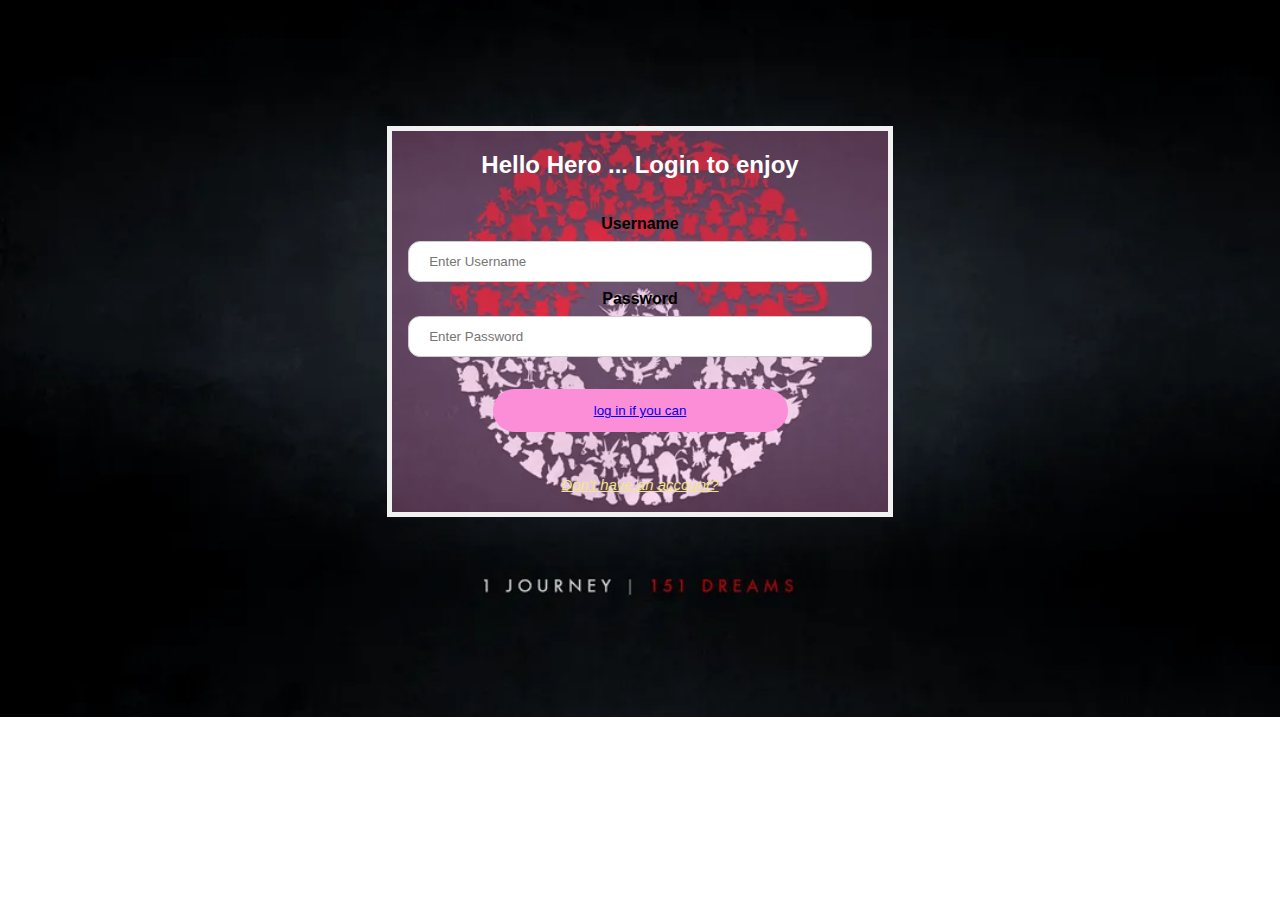
<file: index.html>
<!DOCTYPE html>
<html>

<head>
  <title> log in </title>
  <link rel="stylesheet" type="text/css" href="css/loginStyles.css">
</head>

<body>


  <center>
    <form action="html/menu.html">
      <h2 id="tittle">Hello Hero ... Login to enjoy</h2>
      <div class="container">
        <label for="uname"><b>Username</b></label>
        <input class="shape" type="text" placeholder="Enter Username" name="uname" required>

        <label for="psw"><b>Password</b></label>
        <input class="shape" type="password" placeholder="Enter Password" name="psw" required></div>

      <div id="size"><button   id="submit"><a style="display:block" href="html/menu.html">log in if you can</a></button><br />
      </div><br /><br />
      <a id="donot" href="sign up/signUp.html"> Don't have an account?</a></br></br>

    </form>
  </center>

  <embed id=sound src="sounds/extra.mp3" loop="true" hidden="true" autostart="true">
</body>

</html>
</file>
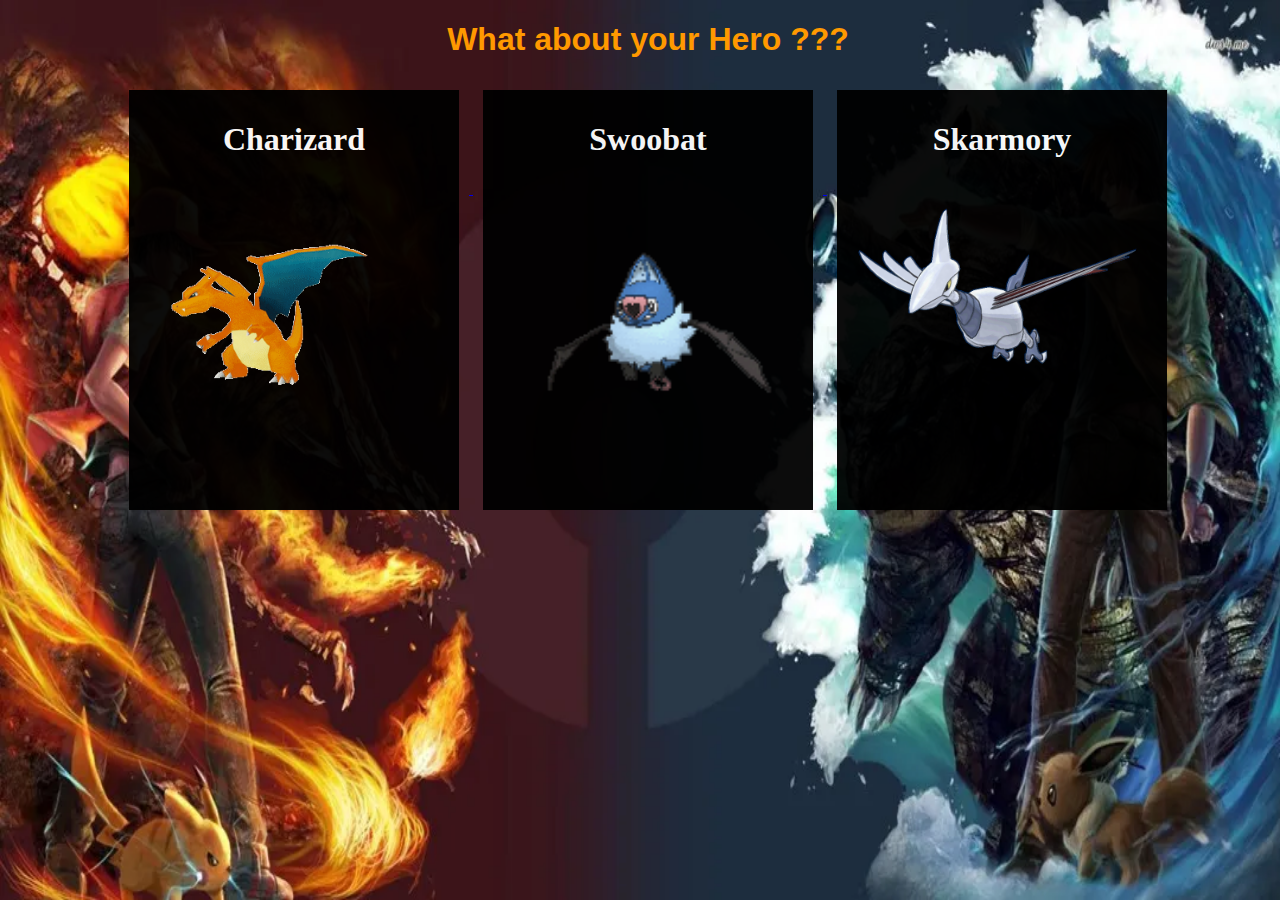
<file: html/game.html>
<!DOCTYPE html>
<html lang="en">
<head>
    <meta charset="UTF-8">
    <meta name="viewport" content="width=device-width, initial-scale=1.0">
    <meta http-equiv="X-UA-Compatible" content="ie=edge">
    <link rel="stylesheet" href="../css/game.css">
    <title>Pokemon's Fights</title>
    
</head>
<header>

    <img src="../imgs/charizard.png" id="sprites"> 
    <img src="../imgs/swoobat.png" id="swoobat">
    <img src="../imgs/Skarmory.png" id="Skarmory">
    <img src="../imgs/fire.png" id="fire">
    <img src="../imgs/aggron.png" id="aggron">
    <img src="../imgs/BackGround2.png" id="bg">
    <img src="../imgs/pokemonLive.png" id="pokemonEgg" >
    <img src="../imgs/swoobatFire.png" id="swoobatFire">
    <img src="../imgs/skarmoryFire.png" id="skarmoryFire">
    <img src="../imgs/instinct.png" id="instinct" >
    <img src="../imgs/mystic.png" id="mystic">
    <img src="../imgs/valor.png" id="valor">

    
</header>
<body id="body">
    
    <canvas id="canvas">   

    </canvas>

    <center>
        <div id="char-blocks-div" className="blocks-div">
            <h1 id="head"> What about your Hero ???</h1>
            <a href="#" onclick="onClickCharacter(1)">
                <div id="character1"  class="imageblocks">
                    <center>
                        <h1>Charizard</h1><br />
                        <image id="ch.1" class="block-picture" src="../imgs/charazard.gif"></image>
                    </center>
                </div>
            </a>
            <a href="#" onclick="onClickCharacter(2)">
                <div id="character2" class="imageblocks" >
                    <center>
                        <h1>Swoobat</h1><br />
                        <image  id="ch.2" class="block-picture" src="../imgs/swoobat.gif"></image>
                    </center>
                </div>
            </a>
            <a href="#" onclick="onClickCharacter(3)">
                <div id="character3"class="imageblocks" >
                    <center>
                        <h1>Skarmory</h1><br />
                        <image id="ch.3" class="block-picture" src="../imgs/Skarmory.gif"></image>

                    </center>
                </div>
            </a>
        </div>

        <div id="level-blocks-div" className="blocks-div">
            <h1 id="head"> What about your Talent ???</h1>

            <a href="#" onclick="onClickLevel(1)">
                <div class="blocks">
                    <center>
                        <h1>Easy</h1><br />
                        <image id="easy" class="block-picture" src="../imgs/1.jpg"></image>

                    </center>
                </div>
            </a>

            <a href="#" onclick="onClickLevel(2)">
                <div class="blocks">
                    <center>
                        <h1>Medium</h1><br />
                        <image id="Medium" class="block-picture" src="../imgs/2.jpg"></image>

                    </center>
                </div>
            </a>


            <a href="#" onclick="onClickLevel(3)">
                <div class="blocks">
                    <center>
                        <h1>Hard</h1><br />
                        <image id="hard" class="block-picture" src="../imgs/3.jpg"></image>

                    </center>
                </div>
            </a>



        </div>
    </center>



    <script src="../js/Background.js"></script>
    <script src="../js/character.js"></script>
    <script src="../js/enemy.js"></script>
    <script src="../js/lives.js"></script>
    <script src="../js/fire.js"></script>
    <script src="../js/badges.js"></script>
    <script src="../js/animation.js"></script>
    <script src="../js/charlev.js"></script>
   
</body>
<!-- <embed id=sound src="/sounds/loginSound.mp3" loop="true" hidden="true" autostart="true"> -->
</html>
</file>
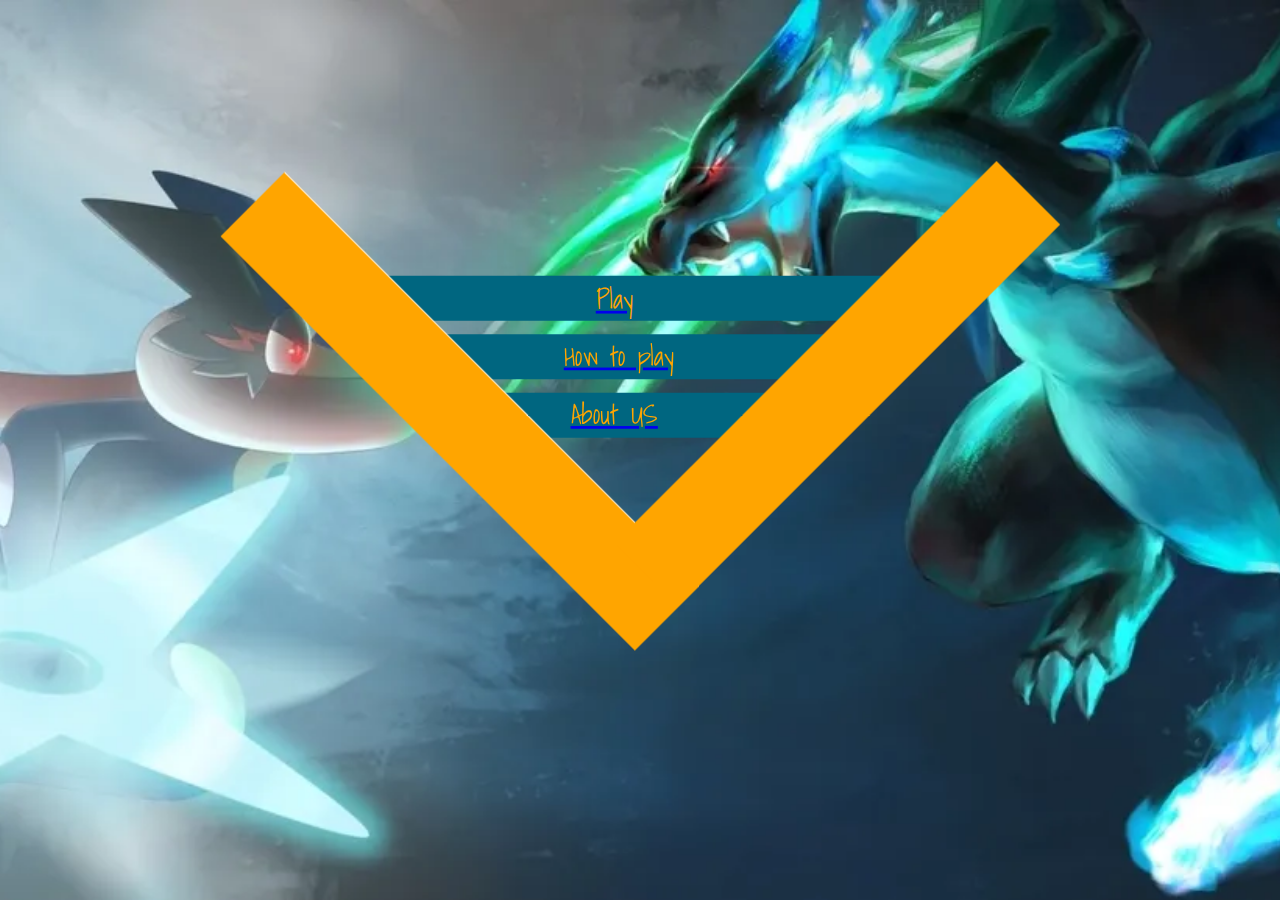
<file: html/menu.html>
<html>
<head>
    <title>
        
    </title>
    <link rel="stylesheet" type="text/css" href="../css/menu.css">
</head>
<script type="text/javascript">
function close_window() {
  close();

}
</script>

<body>
  <center>
  <div id="main-menu-div">
    <div id="left"></div>
    <a href= "game.html"><div id="play"><p>Play</p></div></a>
    <a href= "..\how to play\how.html"><div id="How"><p>How to play</p></div></a>
    <a href= "..\About us\About.html"><div id="About"><p>About US</p></div></a>
 
    <div id="right"></div>
    
    <!-- <a href = "javascript:close_window();"><div id="exit" input type="button" value="Close this window" onclick="self.close()"> <img src="../imgs/menubutton.png"  width="70px" height="70px"/></div></a> -->
   
  </div>
</center>
<embed id=sound src="../sounds/menuSound.mp3" loop="true" hidden="true" autostart="true">
  </body>
  </html>
</file>
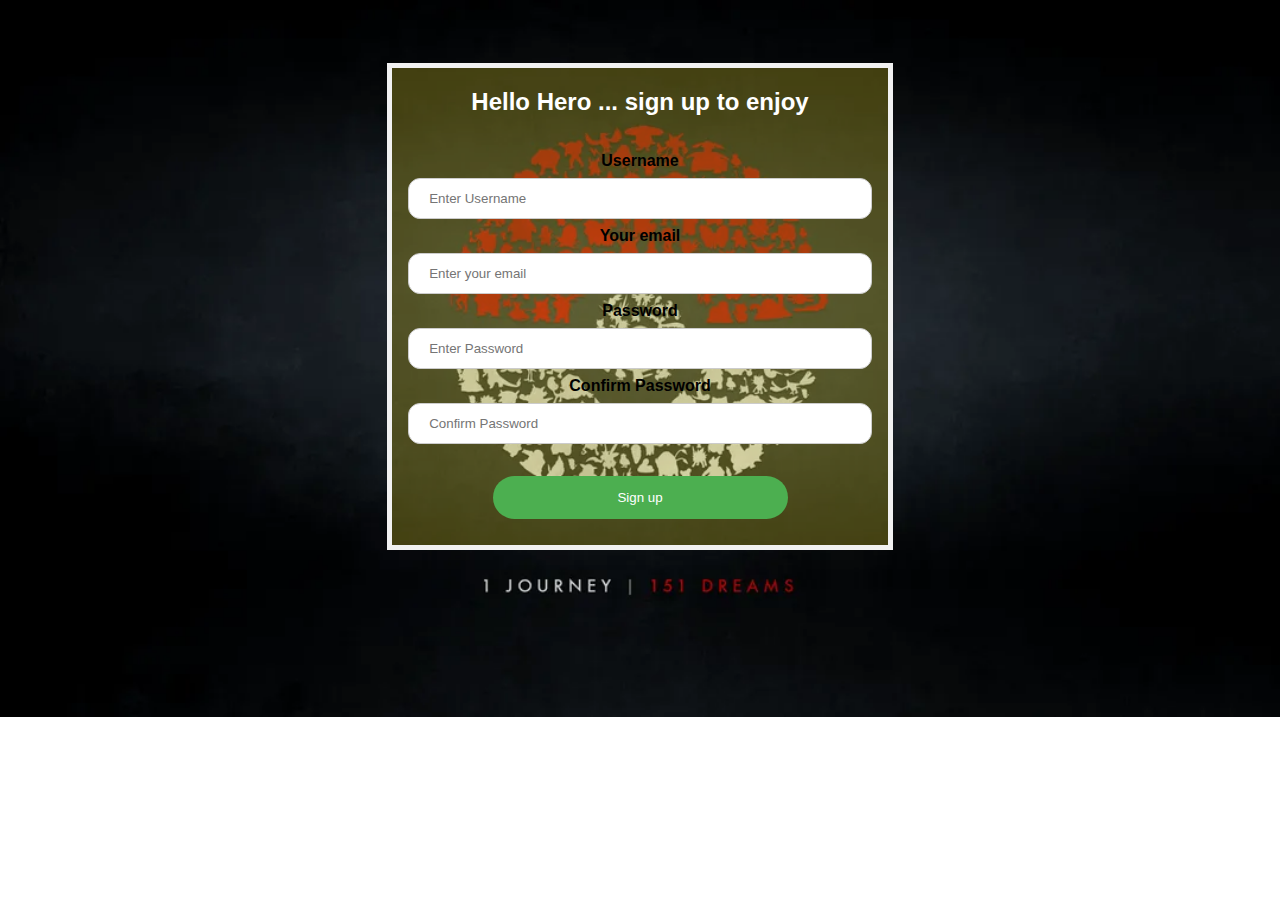
<file: sign up/signUp.html>
<!DOCTYPE html>
<html>
<head>
<title> sign up </title>
<link rel="stylesheet" type="text/css" href="signUp.css">
</head>

<body>


<center>
<form action="../html/menu.html">
    <h2 id="tittle">Hello Hero ... sign up to enjoy</h2>
  <div class="container">
    <label for="uname"><b>Username</b></label>
    <input class="shape"type="text" placeholder="Enter Username" name="uname" pattern=".{6,}" title="Six or more characters" required>

    <label for="email"><b>Your email</b></label>
    <input class="shape"type="text" placeholder="Enter your email" name="email" pattern="[a-z0-9._%+-]+@[a-z0-9.-]+\.[a-z]{2,}$" title="Not avalid Email" required>

    <label for="psw"><b>Password</b></label>
    <input id="password" class="shape" type="password" placeholder="Enter Password" name="psw" pattern=".{8,}" title="Eight or more characters" required>

    <label for="psw"><b>Confirm Password</b></label>
    <input id="confirm_password"class="shape" type="password" placeholder="Confirm Password" name="psw" required></div>
        
    <button id="submit" onclick="validatePassword()"  value="Click" type="onclick" >Sign up</button></br><br/>



    <!--<label>
      <input type="checkbox" checked="checked" name="remember"> Remember me
    </label>
  </div>-->

  
</form>
</center>
</div>
</body>
<script src="signUp.js"></script>
<embed id=sound src="/sounds/extra.mp3" loop="true" hidden="true" autostart="true">
</html>
</file>
<file: css/loginStyles.css>
body {
    font-family: Arial, Helvetica, sans-serif;
    background-image: url("../imgs/pc.webp");
    background-repeat: no-repeat;
    background-size: cover;
}
form {
    background-color: rgb(252, 141, 215,0.3);
    
    border: 5px solid #f1f1f1;
    margin-left: 30%;
    margin-right: 30%;
    margin-top: 10%;
}

#tittle{
    color: white;
    size: 15px;

}

input[type=text], input[type=password] {
  width: 100%;
  padding: 12px 20px;
  margin: 8px 0;
  display: inline-block;
  border: 1px solid #ccc;
  box-sizing: border-box;
}
#donot:hover{
    color: aquamarine;
    font-style: oblique;
    font-size: 15px;
}
#donot{
    color:khaki;
    font-style: oblique;
    font-size: 15px;
}


#submit {
  background-color: rgb(252, 141, 215);
  color: white;
  padding: 14px 20px;
  margin: 8px 0;
  border: none;
  cursor: pointer;
  width: 100%;
  border-radius: 25px;
  margin-left: 10px;
  margin-right: 10px;
  max-width: 295px;
}

.shape{
    border-radius: 12px;
}

#submit:hover {
    color: aqua;
    background-color: black;
  opacity: 0.8;
}


.imgcontainer {
  text-align: center;
  margin: 24px 0 12px 0;
}

img.avatar {
  width: 40%;
  border-radius: 50%;
}

.container {
  padding: 16px;
}

span.psw {
  float: right;
  padding-top: 16px;
}

/* Change styles for span and cancel button on extra small screens */
@media screen and (max-width: 300px) {
  span.psw {
     display: block;
     float: none;
  }
  .cancelbtn {
     width: 100%;
  }
}
</file>
<file: css/game.css>
html {
    height: 100%;
    
  }
  /* body {
    min-height: 100%;
    min-width: 100%;
    overflow: hidden;
  } */
img {
    display: none;
}

canvas{
  display: none;
  max-height: 100vh;
  min-width: 120vh;
  
}

body {
  background-image: url("../imgs/Back.webp");
  background-repeat: no-repeat;
  background-size: 100% 100%;
  min-height: 100%;
  min-width: 100%;
  
  overflow: hidden;
}


#head{
  font-size: 40 px;
  font-family: -apple-system, BlinkMacSystemFont, 'Segoe UI', Roboto, Oxygen, Ubuntu, Cantarell, 'Open Sans', 'Helvetica Neue', sans-serif;
  color : rgb(255, 153, 0);
  stroke: aqua;
  stroke-width: 20 px;
  text-align: center;

}

.blocks-div:hover {
  color: yellow;
}

.blocks-div {
  margin: 5% auto;
  width: 100%;
}

.blocks {
  background-color: black;
  color: white;
  display: inline-block;
  margin: 10px;
  padding: 10px;
  opacity: 0.95;
  
}
.blocks:hover {
  color: yellow;
  background-color: brown
}
.block-picture {
  width: 300px;
  height: 500;
  padding: 5px;
  display: block;
}

.imageblocks{
  background-color: black;
  color: white;
  height: 400px;
  display: inline-block;
  margin: 10px;
  padding: 10px;
  opacity: 0.95;
}


#char-blocks-div{
  display: block
}
#level-blocks-div{
  display: none
}

#easy{
  height: 65vh;;
}

#Medium{
  height: 65vh;;
}

#hard{
  height: 65vh;;
}
</file>
<file: css/menu.css>
@import url(https://fonts.googleapis.com/css?family=Shadows+Into+Light);

body {
  background-image: url("../imgs/menu.webp");
  background-repeat: no-repeat;
  width: 95%;
  height: 95%;
  transform: scale(0.9);
  transform-origin: 150 150;

   background-position: center;
   background-size: cover;
   overflow: hidden;
}




#exit {
  height:70px;
  width:70px;
  border: 1px solid black;
  border-radius:50px;
  position:Absolute;
  top:-10px;
  z-index:50;
  right:-55px;
  -webkit-transition:0.5s;
  transition:0.5s;
}

/* #exit {
  height:30px;
  width:30px;
  background:#006680;
  border: 1px solid black;
  border-radius:50px;
  position:Absolute;
  top:-30px;
  z-index:50;
  right:-15px;
  -webkit-transition:0.5s;
  transition:0.5s;
  cursor:pointer;
  
} */
/* #exit:after {
  content:"";
  display:block;
  height:15px;
  width:15px;
  background:transparent;
  border-radius:50px;
  position:absolute;
  top:5px;
  left:5px;
  
  border:3px solid orange;
  border-top-color:transparent;
  
} */

/* #exit:before {
  content:"";
  display:block;
  height:10px;
  width:3px;
  background:orange;
  z-index:70;
  position:Absolute;
  right:13px;
  top:6px;
  
} */
#circle {
  height:40px;
  width:40px;
  background:transparent;
  border:1px solid white;
  border-radius:50px;
  position:absolute;
  top:-35px;
  z-index:40;
  right:-20px;
  
}

#exit:hover {
  background:#7A0000;
  
}



#main-menu-div {
  width:0px;
  height:0px;
  
  border-left: 300px solid transparent;
  border-right:300px solid transparent;
  border-top: 300px solid transparent;
  border-radius: px;
  position:relative;
  margin:auto;
  top:250px;
  left:2px;
  
}

#play {
  
  position:relative;
  bottom:330px;
  right:300px;
  height:50px;
  width:600px;
  background:#006680;
  text-align:center;
  font-size:30px;
 background-size: 1px 300%;
 -webkit-transition:0.5s;
  transition:0.5s;
  color:orange;
  font-family:shadows into light;
  
  cursor:pointer;
  
  
  
}

#play:hover {
  background:#7A0000;
  color:white;
-webkit-transform:rotate(-1deg);
  transform:rotate(-2deg);
  
  
}

#How:hover {
  background:#7A0000;
  color:white;
   
  -webkit-transform:rotate(-2deg);
  transform:rotate(-2deg);
  
  
}

#credits:hover {
  background:#7A0000;
  color:white;
  -webkit-transform:rotate(-2deg);
  transform:rotate(-2deg);
  
}

#About:hover {
  background:#7A0000;
  color:white;
  -webkit-transform:rotate(-2deg);
  transform:rotate(-2deg);
  
}

#left {
  height:100px;
  width:651px;
  background:orange;
  position:absolute;
  z-index:6;
  -webkit-transform:rotate(45deg);
  transform:rotate(45deg);
  top:-200px;
  right:-150px;
  border-top:1px solid white;
  
}
#right {
  height:100px;
  width:600px;
  background:orange;
  position:absolute;
  top:-230.5px;
  -webkit-transform:rotate(-45deg);
  transform:rotate(-45deg);
  z-index:7;
  left:-56px;
  
  
}



#play p {
  position:relative;
  top:2px;
  right:4px;
  
  
}

#How {
  height:50px;
  width:500px;
  background:#006680;
  position:relative;
  bottom:345px;
  right:240px;
  text-align:center;
  font-size:30px;
  font-family:shadows into light;
  color:orange;
   -webkit-transition:0.5s;
  transition:0.5s;
  cursor:pointer;
  
   
  
}
#How p {
  position:relative;
  top:0px;
  right:9px;
  
}

#About {
  
  height:50px;
  width:400px;
  background:#006680;
  position:relative;
  bottom:360px;
  right:200px;
  font-size:30px;
  text-align:center;
  font-family:shadows into light;
  color:orange;
   -webkit-transition:0.5s;
  transition:0.5s;
  cursor:pointer;
  
}

#About p {
  position:relative;
  top:0px;
  right:4px;
  
}

#credits {
  height:50px;
  width:300px;
  position:relative;
  background:#006680;
  bottom:375px;
  font-size:30px;
  right:150px;
  text-align:center;
  font-family:shadows into light;
  color:orange;
   -webkit-transition:0.5s;
  transition:0.5s;
  cursor:pointer;
  
}

#credits p {
  position:relative;
  top:0px;
  
}
</file>
<file: sign up/signUp.css>
body {
    font-family: Arial, Helvetica, sans-serif;
    background-image: url("../imgs/pc.webp");
    background-repeat: no-repeat;
    background-size: cover;
}
form {
    background-color: rgb(160, 150, 30,0.4);
    border: 5px solid #f1f1f1;
    margin-left: 30%;
    margin-right: 30%;
    margin-top: 5%;
}

#tittle{
    color: white;
    size: 15px;

}

input[type=text], input[type=password] {
  width: 100%;
  padding: 12px 20px;
  margin: 8px 0;
  display: inline-block;
  border: 1px solid #ccc;
  box-sizing: border-box;
}
#donot:hover{
    color: aquamarine;
    font-style: oblique;
    font-size: 15px;
}
#donot{
    color:khaki;
    font-style: oblique;
    font-size: 15px;
}


#submit {
  background-color: #4CAF50;
  color: white;
  padding: 14px 20px;
  margin: 8px 0;
  border: none;
  cursor: pointer;
  width: 100%;
  border-radius: 25px;
  margin-left: 10px;
  margin-right: 10px;
  max-width: 295px;
}
.shape{
    border-radius: 12px;
}

#submit:hover {
    color: aqua;
    background-color: black;
  opacity: 0.8;
}


.imgcontainer {
  text-align: center;
  margin: 24px 0 12px 0;
}

img.avatar {
  width: 40%;
  border-radius: 50%;
}

.container {
  padding: 16px;
}

span.psw {
  float: right;
  padding-top: 16px;
}

/* Change styles for span and cancel button on extra small screens */
@media screen and (max-width: 300px) {
  span.psw {
     display: block;
     float: none;
  }
  .cancelbtn {
     width: 100%;
  }
}
</file>
